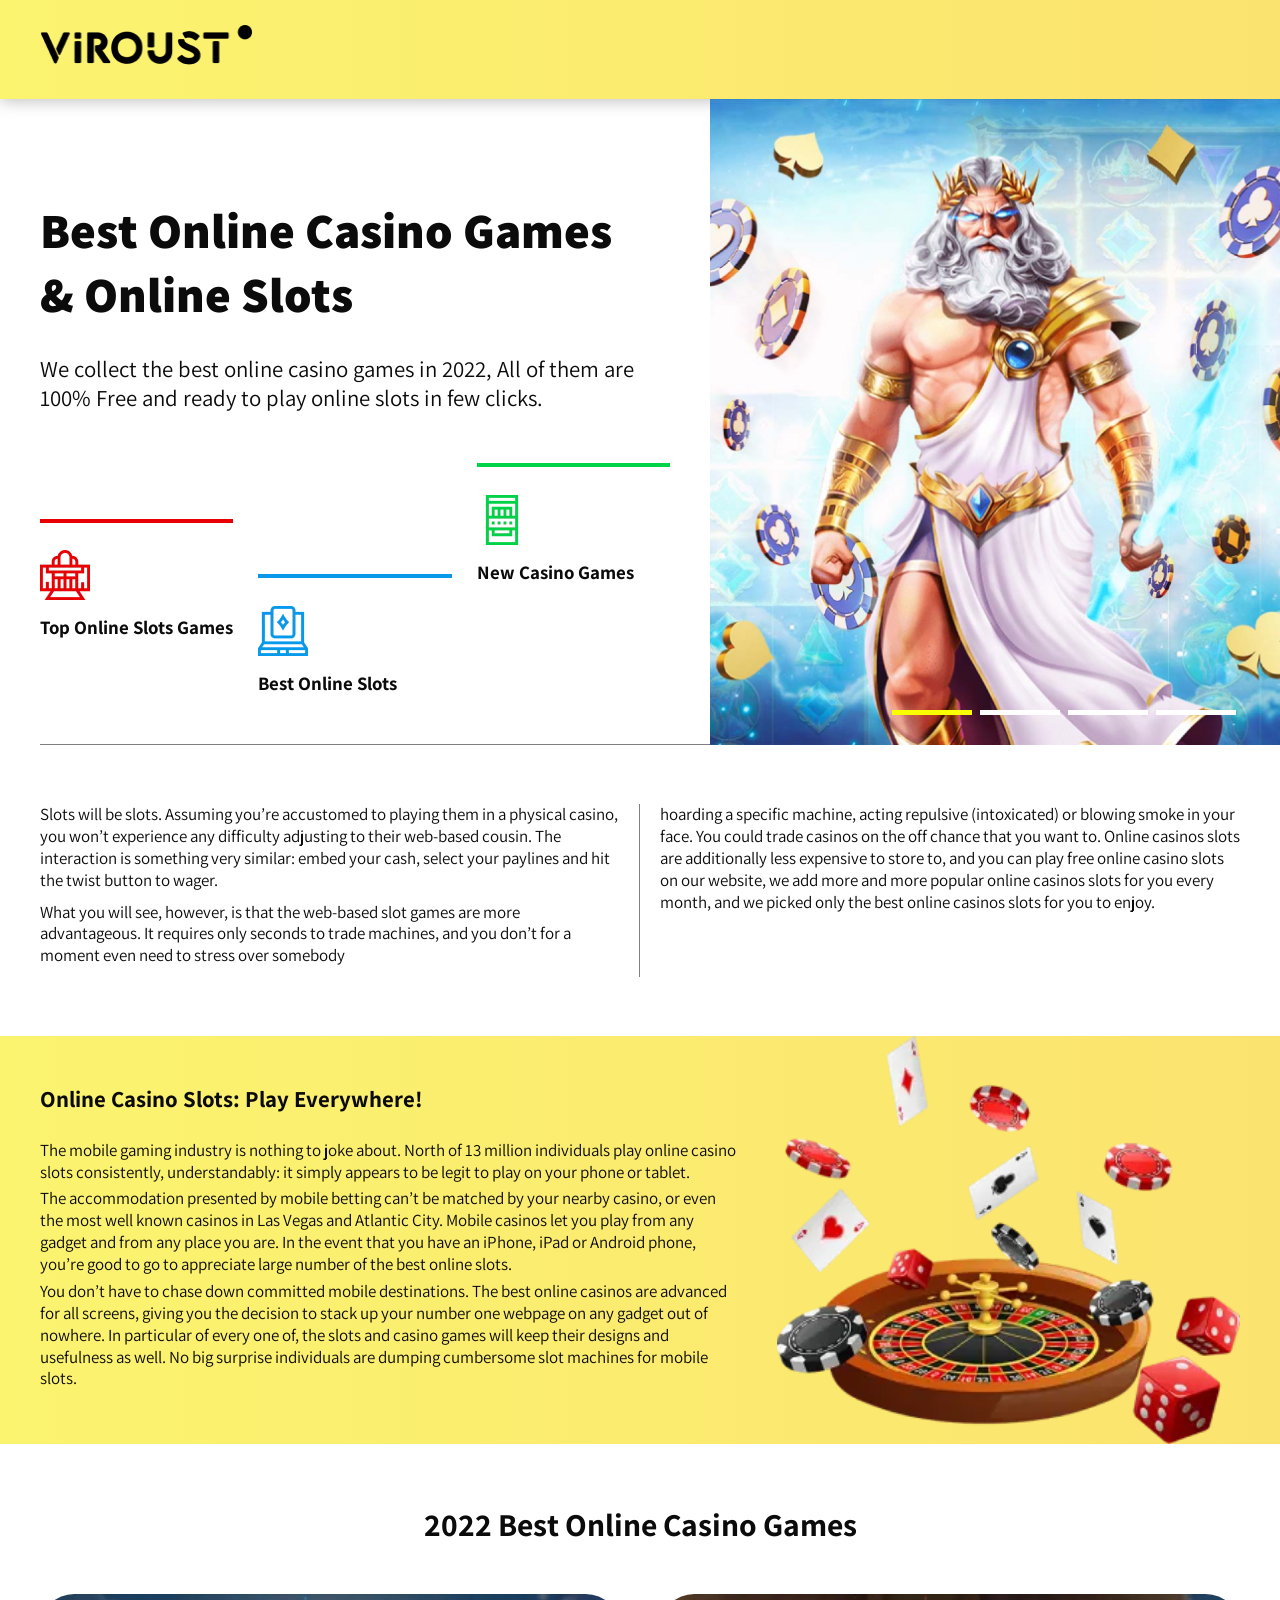
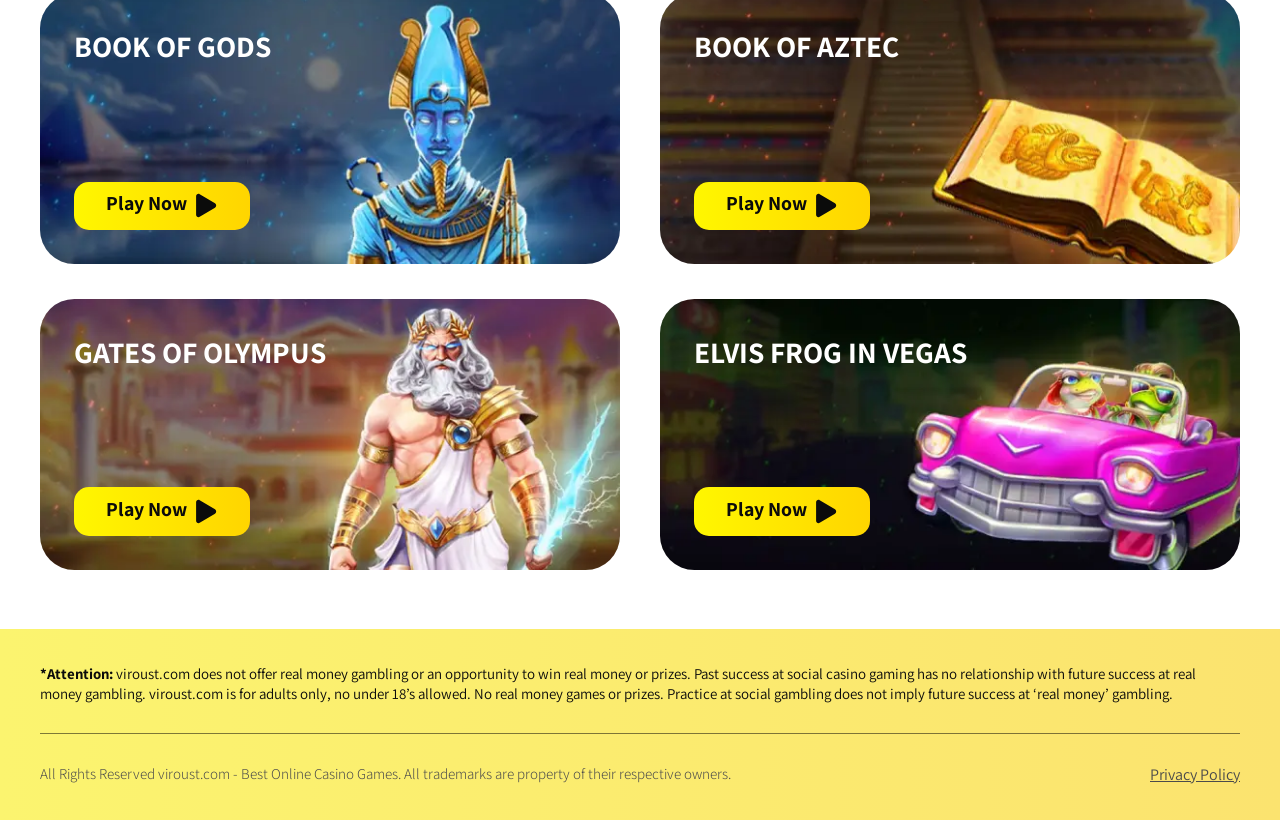
<file: index.html>
<!DOCTYPE html>
<html lang="ru">

<head>
  <link rel="stylesheet" href="./bundles/main.min.css" />
  <meta charset="UTF-8" />
  <meta http-equiv="X-UA-Compatible" content="IE=edge" />
  <meta name="viewport" content="width=device-width, initial-scale=1.0" />
  <link rel="icon" type="image/x-icon" href="./images/favicon.png" />
  <title>Home</title>
</head>

<body>
  <header class="header" id="header">
    <div class="container header__wrapper"> <a class="header__logo" href="index.html">
        <picture>
          <source srcset="./images/logo.webp" type="image/webp"><img loading="lazy" src="./images/logo.png" alt="Logo"
            loading="lazy">
        </picture>
      </a></div>
  </header>
  <main class="index">
    <div class="banner">
      <div class="banner__col-1">
        <h1 class="h1">Best Online Casino Games & Online Slots</h1>
        <p>We collect the best online casino games in 2022, All of them are 100% Free and ready to play online slots in
          few clicks.</p>
        <div class="banner__icons banner__icons-wrap_desk">
          <div class="banner__icon banner__icon_num_1">
            <picture>
              <source srcset="./images/blocks/banner/red.webp" type="image/webp"><img loading="lazy"
                src="./images/blocks/banner/red.png" alt="">
            </picture>
            <h4>Top Online Slots Games </h4>
          </div>
          <div class="banner__icon banner__icon_num_2">
            <picture>
              <source srcset="./images/blocks/banner/blue.webp" type="image/webp"><img loading="lazy"
                src="./images/blocks/banner/blue.png" alt="">
            </picture>
            <h4>Best Online Slots</h4>
          </div>
          <div class="banner__icon banner__icon_num_3">
            <picture>
              <source srcset="./images/blocks/banner/green.webp" type="image/webp"><img loading="lazy"
                src="./images/blocks/banner/green.png" alt="">
            </picture>
            <h4>New Casino Games</h4>
          </div>
        </div>
      </div>
      <div class="banner__col-2">
        <div class="swiper slider">
          <div class="swiper-wrapper">
            <div class="swiper-slide slider__slide" style="background-image: url('./images/blocks/slider/img1.jpg');">
            </div>
            <div class="swiper-slide slider__slide" style="background-image: url('./images/blocks/slider/img2.jpg');">
            </div>
            <div class="swiper-slide slider__slide" style="background-image: url('./images/blocks/slider/img3.jpg');">
            </div>
            <div class="swiper-slide slider__slide"
              style="background-image: url('./images/blocks/slider/img4.jpg');background-position: center bottom !important;">
            </div>
          </div>
          <div class="slider__pagination swiper-pagination"></div>
        </div>
      </div>
      <div class="container banner__icons-wrap_mob">
        <div class="banner__icons">
          <div class="banner__icon banner__icon_num_1">
            <picture>
              <source srcset="./images/blocks/banner/red.webp" type="image/webp"><img loading="lazy"
                src="./images/blocks/banner/red.png" alt="">
            </picture>
            <h4>Top Online Slots Games </h4>
          </div>
          <div class="banner__icon banner__icon_num_2">
            <picture>
              <source srcset="./images/blocks/banner/blue.webp" type="image/webp"><img loading="lazy"
                src="./images/blocks/banner/blue.png" alt="">
            </picture>
            <h4>Best Online Slots</h4>
          </div>
          <div class="banner__icon banner__icon_num_3">
            <picture>
              <source srcset="./images/blocks/banner/green.webp" type="image/webp"><img loading="lazy"
                src="./images/blocks/banner/green.png" alt="">
            </picture>
            <h4>New Casino Games</h4>
          </div>
        </div>
      </div>
    </div>
    <div class="desk">
      <div class="desk__wrapper container container_small">
        <div class="desk__col-1">
          <p class="paragraph">Slots will be slots. Assuming you’re accustomed to playing them in a physical casino, you
            won’t experience any difficulty adjusting to their web-based cousin. The interaction is something very
            similar: embed your cash, select your paylines and hit the twist button to wager.</p>
          <p class="paragraph">What you will see, however, is that the web-based slot games are more advantageous. It
            requires only seconds to trade machines, and you don’t for a moment even need to stress over somebody</p>
        </div>
        <div class="desk__col-2">
          <p class="paragraph">hoarding a specific machine, acting repulsive (intoxicated) or blowing smoke in your
            face. You could trade casinos on the off chance that you want to. Online casinos slots are additionally less
            expensive to store to, and you can play free online casino slots on our website, we add more and more
            popular online casinos slots for you every month, and we picked only the best online casinos slots for you
            to enjoy.</p>
        </div>
      </div>
    </div>
    <div class="online">
      <div class="container online__wrapper">
        <div class="online__content">
          <h3 class="h3">Online Casino Slots: Play Everywhere!</h3>
          <p class="paragraph">The mobile gaming industry is nothing to joke about. North of 13 million individuals play
            online casino slots consistently, understandably: it simply appears to be legit to play on your phone or
            tablet.</p>
          <p class="paragraph">The accommodation presented by mobile betting can’t be matched by your nearby casino, or
            even the most well known casinos in Las Vegas and Atlantic City. Mobile casinos let you play from any gadget
            and from any place you are. In the event that you have an iPhone, iPad or Android phone, you’re good to go
            to appreciate large number of the best online slots.</p>
          <p class="paragraph">You don’t have to chase down committed mobile destinations. The best online casinos are
            advanced for all screens, giving you the decision to stack up your number one webpage on any gadget out of
            nowhere. In particular of every one of, the slots and casino games will keep their designs and usefulness as
            well. No big surprise individuals are dumping cumbersome slot machines for mobile slots.</p>
        </div>
      </div>
    </div>
    <div class="games">
      <div class="container">
        <h2 class="h2">2022 Best Online <br class="games__br" /> Casino Games</h2>
      </div>
      <div class="container games__wrapper">
        <div class="games__game">
          <picture>
            <source srcset="./images/blocks/games/slot-0.webp" type="image/webp"><img loading="lazy"
              src="./images/blocks/games/slot-0.png">
          </picture>
          <div class="games__game-pseudo-el">
            <h3>Book of Gods</h3><a class="games__btn" href="game_1.html">Play now<img loading="lazy"
                src="./images/blocks/games/arrow.svg" alt="arrow"></a>
          </div>
        </div>
        <div class="games__game">
          <picture>
            <source srcset="./images/blocks/games/slot-1.webp" type="image/webp"><img loading="lazy"
              src="./images/blocks/games/slot-1.png">
          </picture>
          <div class="games__game-pseudo-el">
            <h3>Book of Aztec</h3><a class="games__btn" href="game_2.html">Play now<img loading="lazy"
                src="./images/blocks/games/arrow.svg" alt="arrow"></a>
          </div>
        </div>
        <div class="games__game">
          <picture>
            <source srcset="./images/blocks/games/slot-2.webp" type="image/webp"><img loading="lazy"
              src="./images/blocks/games/slot-2.png">
          </picture>
          <div class="games__game-pseudo-el">
            <h3>Gates of <br class="games__game-br" /> Olympus</h3><a class="games__btn" href="game_3.html">Play now<img
                loading="lazy" src="./images/blocks/games/arrow.svg" alt="arrow"></a>
          </div>
        </div>
        <div class="games__game">
          <picture>
            <source srcset="./images/blocks/games/slot-3.webp" type="image/webp"><img loading="lazy"
              src="./images/blocks/games/slot-3.png">
          </picture>
          <div class="games__game-pseudo-el">
            <h3>Elvis Frog in<br class="games__game-br" /> Vegas</h3><a class="games__btn" href="game_4.html">Play
              now<img loading="lazy" src="./images/blocks/games/arrow.svg" alt="arrow"></a>
          </div>
        </div>
      </div>
    </div>
  </main>
</body>
<footer class="footer" id="footer">
  <div class="container container_small footer__wrapper">
    <p class="paragraph"><b>*Attention:</b> viroust.com does not offer real money gambling or an opportunity to win real
      money or prizes. Past success at social casino gaming has no relationship with future success at real money
      gambling. viroust.com is for adults only, no under 18’s allowed. No real money games or prizes. Practice at social
      gambling does not imply future success at ‘real money’ gambling.</p>
    <div class="footer__line"></div>
    <div class="footer__row">
      <p class="paragraph footer__right">All Rights Reserved viroust.com - Best Online Casino Games. All trademarks are
        property of their respective owners.</p><a class="footer__link" href="privacy.html">Privacy Policy</a>
    </div>
  </div>
</footer>
<link rel="preconnect" href="https://fonts.googleapis.com">
<link rel="preconnect" href="https://fonts.gstatic.com" crossorigin>
<link href="https://fonts.googleapis.com/css2?family=Assistant:wght@300;400;700;800&display=swap" rel="stylesheet">
<link rel="stylesheet" href="./vendor/swiper/swiper-bundle.min.css">
<script src="./vendor/swiper/swiper-bundle.min.js"> </script>
<script src="./bundles/app.min.js"></script>
<script>
  let swiper = new Swiper(".slider", {
    slidesPerView: 1,
    pagination: {
      el: '.slider__pagination',
      clickable: true,
    },
    autoplay: {
      delay: 3000,
    },
  });
</script>

</html>
</file>
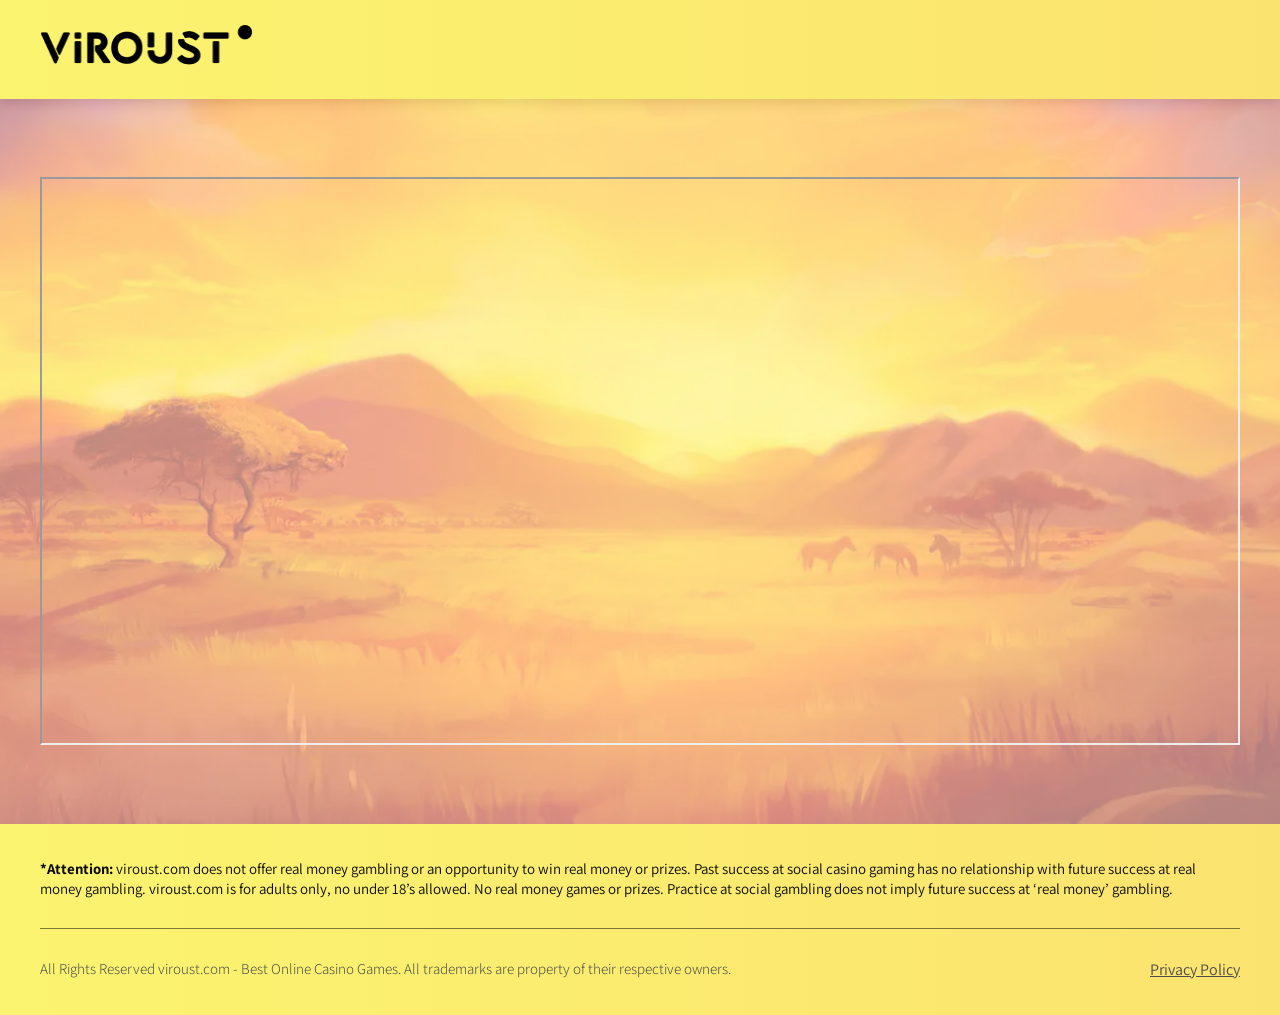
<file: game_1.html>
<!DOCTYPE html>
<html lang="ru">
  <head>
    <link rel="stylesheet" href="./bundles/main.min.css"/>
    <meta charset="UTF-8"/>
    <meta http-equiv="X-UA-Compatible" content="IE=edge"/>
    <meta name="viewport" content="width=device-width, initial-scale=1.0"/>
    <link rel="icon" type="image/x-icon" href="./images/favicon.png"/>
    <title>Book of Gods</title>
    <link rel="stylesheet" href="./bundles/game/game.min.css">
  </head>
  <body>
    <header class="header" id="header">
      <div class="container header__wrapper"> <a class="header__logo" href="index.html"> <picture><source srcset="./images/logo.webp" type="image/webp"><img src="./images/logo.png" alt="Logo" loading="lazy"></picture></a></div>
    </header>
    <main class="game">
      <div class="container"><iframe class="big-game" src="https://ogs-gcm-eu-stage.nyxop.net/gcm/gcm-launcher/launcher.html?gameUrl=https%3A%2F%2Fdga1sy052ek6h.cloudfront.net%2Fhtml5%2Fgcmwrapper.html%3Fenvid%3Deur%26stage%3D1&amp;gameid=bookofgods&amp;operatorid=241&amp;sessionid=Free%3Avjlid4b5slnm86t9s8q7nlajm5q&amp;currency=EUR&amp;lang=&amp;mode=demo&amp;secure=true&amp;type=nextgen&amp;clock=true&amp;device=desktop&amp;lobbyurl=http%3A%2F%2Fdemo.nyxinteractive.com%3Fsession%3D&amp;depositurl=&amp;quality=hq&amp;nyxroot=nogs-gdm-stage.nyxmalta.com/nextgen/&amp;"> </iframe></div>
    </main>
    <footer class="footer" id="footer"> 
      <div class="container container_small footer__wrapper"> 
        <p class="paragraph"><b>*Attention:</b> viroust.com does not offer real money gambling or an opportunity to win real money or prizes. Past success at social casino gaming has no relationship with future success at real money gambling. viroust.com is for adults only, no under 18’s allowed. No real money games or prizes. Practice at social gambling does not imply future success at ‘real money’ gambling.</p>
        <div class="footer__line"></div>
        <div class="footer__row"> 
          <p class="paragraph footer__right">All Rights Reserved viroust.com - Best Online Casino Games. All trademarks are property of their respective owners.</p><a class="footer__link" href="privacy.html">Privacy Policy</a>
        </div>
      </div>
    </footer><link rel="preconnect" href="https://fonts.googleapis.com">
<link rel="preconnect" href="https://fonts.gstatic.com" crossorigin>
<link href="https://fonts.googleapis.com/css2?family=Assistant:wght@300;400;700;800&display=swap" rel="stylesheet">
    <link rel="stylesheet" href="./vendor/swiper/swiper-bundle.min.css">
    <script src="./vendor/swiper/swiper-bundle.min.js"> </script>
    <script src="./bundles/app.min.js"></script>
  </body>
</html>
</file>
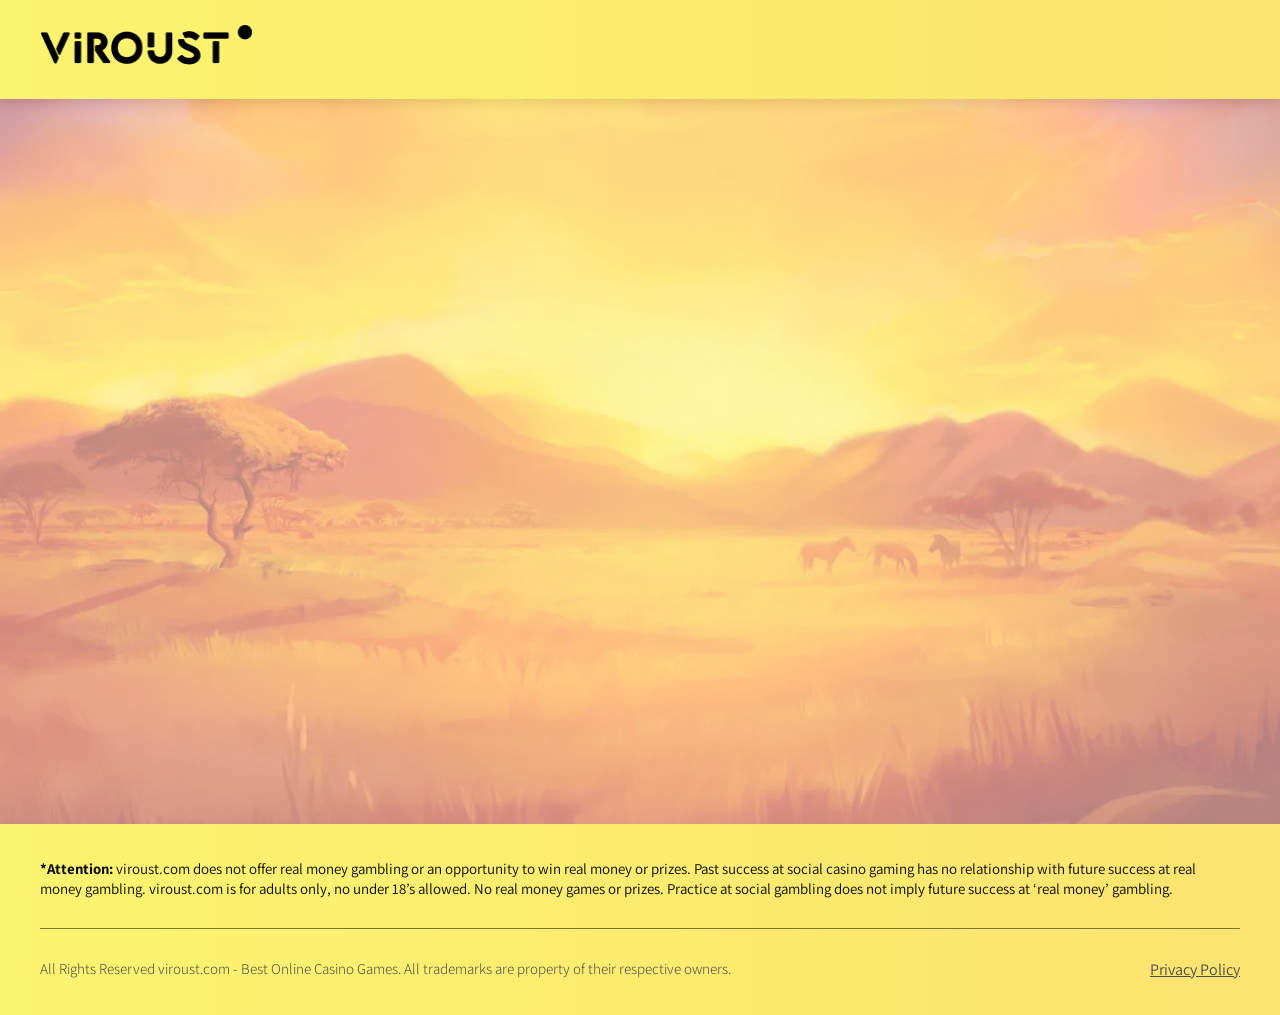
<file: game_2.html>
<!DOCTYPE html>
<html lang="ru">
  <head>
    <link rel="stylesheet" href="./bundles/main.min.css"/>
    <meta charset="UTF-8"/>
    <meta http-equiv="X-UA-Compatible" content="IE=edge"/>
    <meta name="viewport" content="width=device-width, initial-scale=1.0"/>
    <link rel="icon" type="image/x-icon" href="./images/favicon.png"/>
    <title>Book of Aztec</title>
    <link rel="stylesheet" href="./bundles/game/game.min.css">
  </head>
  <body>
    <header class="header" id="header">
      <div class="container header__wrapper"> <a class="header__logo" href="index.html"> <picture><source srcset="./images/logo.webp" type="image/webp"><img src="./images/logo.png" alt="Logo" loading="lazy"></picture></a></div>
    </header>
    <main class="game">
      <div class="container"><iframe class="big-game"  src="https://play-prodcopy.oryxgaming.com/agg_plus_public/launch/wallets/OD1_AMATIC/games/AMATIC_bookofaztec/open?token=PLAY_ZTNlMDgxODktZWVkZC00Y2MzLWFkYjItZDVkY2Q5Mjk0OTI0&amp;languageCode=ENG&amp;playMode=FUN&amp;cage=20" frameborder="0"> </iframe></div>
    </main>
    <footer class="footer" id="footer"> 
      <div class="container container_small footer__wrapper"> 
        <p class="paragraph"><b>*Attention:</b> viroust.com does not offer real money gambling or an opportunity to win real money or prizes. Past success at social casino gaming has no relationship with future success at real money gambling. viroust.com is for adults only, no under 18’s allowed. No real money games or prizes. Practice at social gambling does not imply future success at ‘real money’ gambling.</p>
        <div class="footer__line"></div>
        <div class="footer__row"> 
          <p class="paragraph footer__right">All Rights Reserved viroust.com - Best Online Casino Games. All trademarks are property of their respective owners.</p><a class="footer__link" href="privacy.html">Privacy Policy</a>
        </div>
      </div>
    </footer><link rel="preconnect" href="https://fonts.googleapis.com">
<link rel="preconnect" href="https://fonts.gstatic.com" crossorigin>
<link href="https://fonts.googleapis.com/css2?family=Assistant:wght@300;400;700;800&display=swap" rel="stylesheet">
    <link rel="stylesheet" href="./vendor/swiper/swiper-bundle.min.css">
    <script src="./vendor/swiper/swiper-bundle.min.js"> </script>
    <script src="./bundles/app.min.js"></script>
  </body>
</html>
</file>
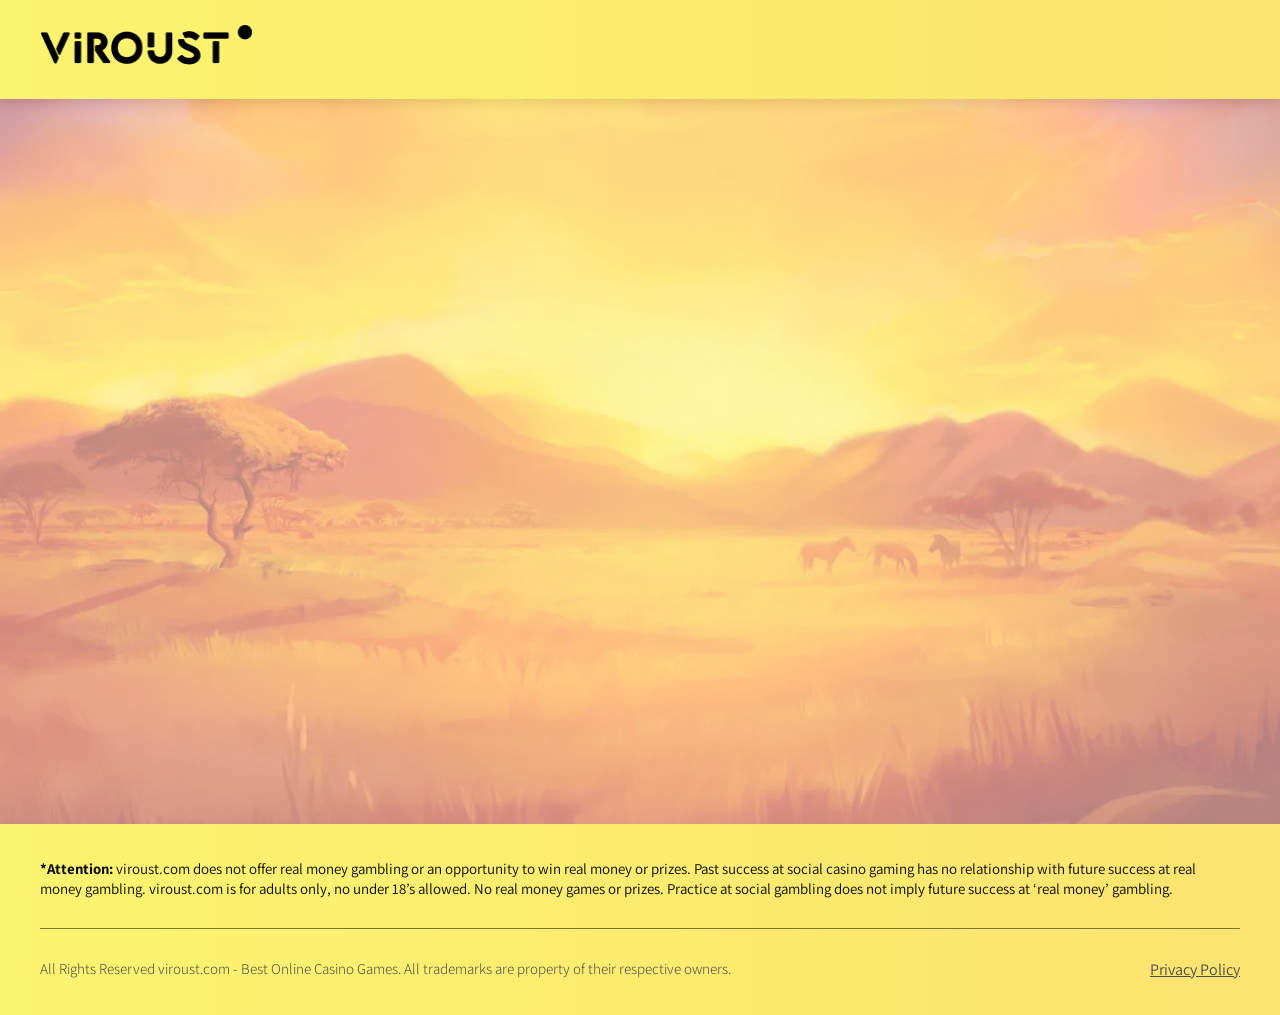
<file: game_3.html>
<!DOCTYPE html>
<html lang="ru">
  <head>
    <link rel="stylesheet" href="./bundles/main.min.css"/>
    <meta charset="UTF-8"/>
    <meta http-equiv="X-UA-Compatible" content="IE=edge"/>
    <meta name="viewport" content="width=device-width, initial-scale=1.0"/>
    <link rel="icon" type="image/x-icon" href="./images/favicon.png"/>
    <title>Gates of Olympus</title>
    <link rel="stylesheet" href="./bundles/game/game.min.css">
  </head>
  <body>
    <header class="header" id="header">
      <div class="container header__wrapper"> <a class="header__logo" href="index.html"> <picture><source srcset="./images/logo.webp" type="image/webp"><img src="./images/logo.png" alt="Logo" loading="lazy"></picture></a></div>
    </header>
    <main class="game">
      <div class="container"><iframe src="https://demogamesfree.pragmaticplay.net/gs2c/openGame.do?gameSymbol=vs20olympgate&amp;websiteUrl=https%3A%2F%2Fdemogamesfree.pragmaticplay.net&amp;jurisdiction=99&amp;lobby_url=https%3A%2F%2Fwww.pragmaticplay.com%2Fen%2F&amp;lang=EN&amp;cur=USD" frameborder="0" class="big-game" > </iframe></div>
    </main>
    <footer class="footer" id="footer"> 
      <div class="container container_small footer__wrapper"> 
        <p class="paragraph"><b>*Attention:</b> viroust.com does not offer real money gambling or an opportunity to win real money or prizes. Past success at social casino gaming has no relationship with future success at real money gambling. viroust.com is for adults only, no under 18’s allowed. No real money games or prizes. Practice at social gambling does not imply future success at ‘real money’ gambling.</p>
        <div class="footer__line"></div>
        <div class="footer__row"> 
          <p class="paragraph footer__right">All Rights Reserved viroust.com - Best Online Casino Games. All trademarks are property of their respective owners.</p><a class="footer__link" href="privacy.html">Privacy Policy</a>
        </div>
      </div>
    </footer><link rel="preconnect" href="https://fonts.googleapis.com">
<link rel="preconnect" href="https://fonts.gstatic.com" crossorigin>
<link href="https://fonts.googleapis.com/css2?family=Assistant:wght@300;400;700;800&display=swap" rel="stylesheet">
    <link rel="stylesheet" href="./vendor/swiper/swiper-bundle.min.css">
    <script src="./vendor/swiper/swiper-bundle.min.js"> </script>
    <script src="./bundles/app.min.js"></script>
  </body>
</html>
</file>
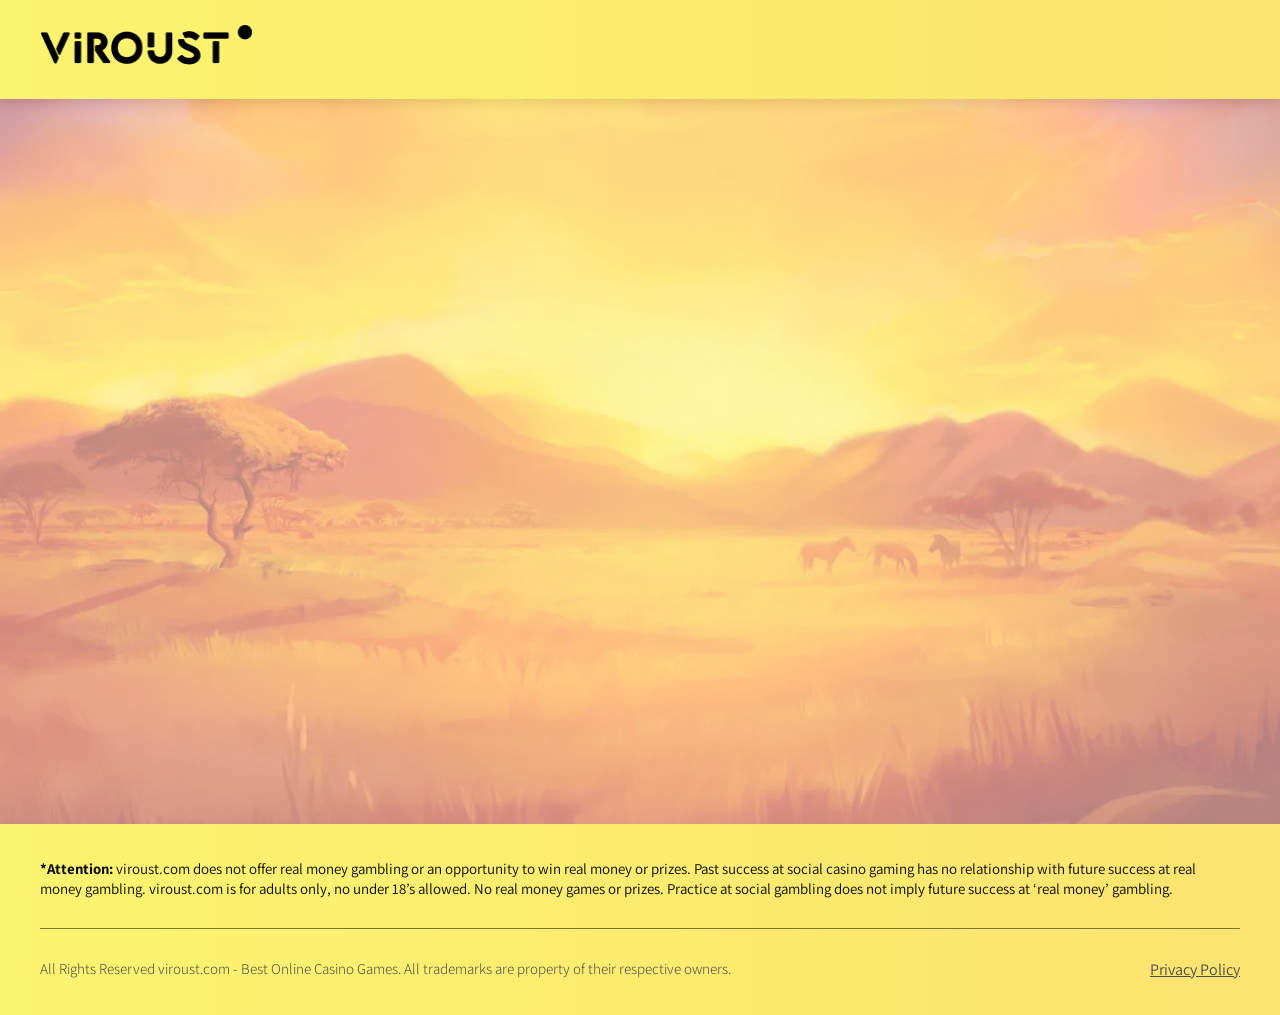
<file: game_4.html>
<!DOCTYPE html>
<html lang="ru">
  <head>
    <link rel="stylesheet" href="./bundles/main.min.css"/>
    <meta charset="UTF-8"/>
    <meta http-equiv="X-UA-Compatible" content="IE=edge"/>
    <meta name="viewport" content="width=device-width, initial-scale=1.0"/>
    <link rel="icon" type="image/x-icon" href="./images/favicon.png"/>
    <title>Elvis Frog in Vegas</title>
    <link rel="stylesheet" href="./bundles/game/game.min.css">
  </head>
  <body>
    <header class="header" id="header">
      <div class="container header__wrapper"> <a class="header__logo" href="index.html"> <picture><source srcset="./images/logo.webp" type="image/webp"><img src="./images/logo.png" alt="Logo" loading="lazy"></picture></a></div>
    </header>
    <main class="game">
      <div class="container"><iframe class="big-game"  src="https://bgaming-network.com/games/ElvisFrog/FUN?play_token=9547f6f2-73e9-4389-8915-ca190f38c8af" frameborder="0"> </iframe></div>
    </main>
    <footer class="footer" id="footer"> 
      <div class="container container_small footer__wrapper"> 
        <p class="paragraph"><b>*Attention:</b> viroust.com does not offer real money gambling or an opportunity to win real money or prizes. Past success at social casino gaming has no relationship with future success at real money gambling. viroust.com is for adults only, no under 18’s allowed. No real money games or prizes. Practice at social gambling does not imply future success at ‘real money’ gambling.</p>
        <div class="footer__line"></div>
        <div class="footer__row"> 
          <p class="paragraph footer__right">All Rights Reserved viroust.com - Best Online Casino Games. All trademarks are property of their respective owners.</p><a class="footer__link" href="privacy.html">Privacy Policy</a>
        </div>
      </div>
    </footer><link rel="preconnect" href="https://fonts.googleapis.com">
<link rel="preconnect" href="https://fonts.gstatic.com" crossorigin>
<link href="https://fonts.googleapis.com/css2?family=Assistant:wght@300;400;700;800&display=swap" rel="stylesheet">
    <link rel="stylesheet" href="./vendor/swiper/swiper-bundle.min.css">
    <script src="./vendor/swiper/swiper-bundle.min.js"> </script>
    <script src="./bundles/app.min.js"></script>
  </body>
</html>
</file>
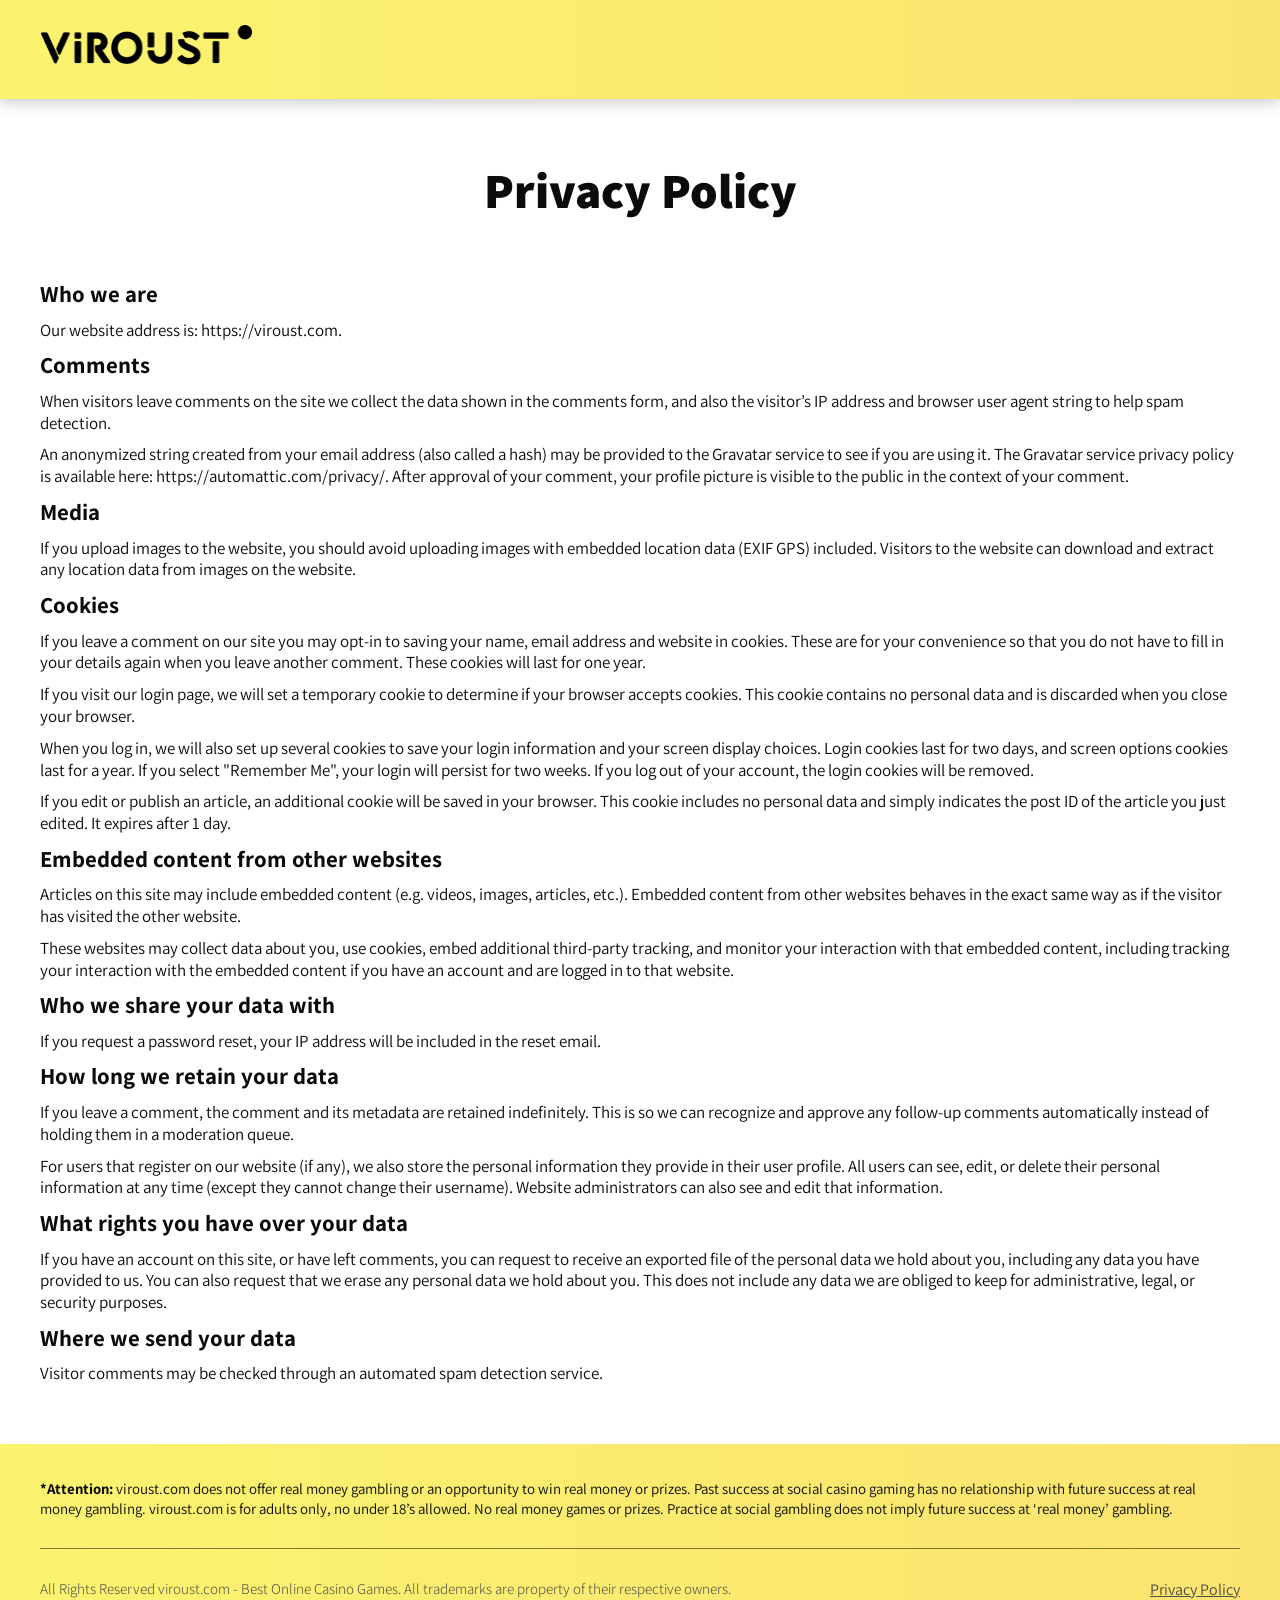
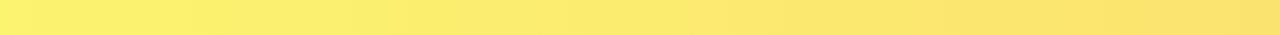
<file: privacy.html>
<!DOCTYPE html>
<html lang="ru">
  <head>
    <link rel="stylesheet" href="./bundles/main.min.css"/>
    <meta charset="UTF-8"/>
    <meta http-equiv="X-UA-Compatible" content="IE=edge"/>
    <meta name="viewport" content="width=device-width, initial-scale=1.0"/>
    <link rel="icon" type="image/x-icon" href="./images/favicon.png"/>
    <title>Page</title>
    <link rel="stylesheet" href="./bundles/privacy/privacy.min.css">
  </head>
  <body>
    <header class="header" id="header">
      <div class="container header__wrapper"> <a class="header__logo" href="index.html"> <picture><source srcset="./images/logo.webp" type="image/webp"><img src="./images/logo.png" alt="Logo" loading="lazy"></picture></a></div>
    </header>
    <main class="privacy">
      <div class="container">
        <h1 class="h1">Privacy Policy</h1>
      </div>
      <div class="container content">
        <h3 class="h3">Who we are</h3>
        <p class="paragraph">Our website address is: https://viroust.com.</p>
        <h3 class="h3">Comments</h3>
        <p class="paragraph">When visitors leave comments on the site we collect the data shown in the comments form, and also the visitor’s IP address and browser user agent string to help spam detection.</p>
        <p class="paragraph">An anonymized string created from your email address (also called a hash) may be provided to the Gravatar service to see if you are using it. The Gravatar service privacy policy is available here: https://automattic.com/privacy/. After approval of your comment, your profile picture is visible to the public in the context of your comment.</p>
        <h3 class="h3">Media</h3>
        <p class="paragraph">If you upload images to the website, you should avoid uploading images with embedded location data (EXIF GPS) included. Visitors to the website can download and extract any location data from images on the website.</p>
        <h3 class="h3">Cookies</h3>
        <p class="paragraph">If you leave a comment on our site you may opt-in to saving your name, email address and website in cookies. These are for your convenience so that you do not have to fill in your details again when you leave another comment. These cookies will last for one year.</p>
        <p class="paragraph">If you visit our login page, we will set a temporary cookie to determine if your browser accepts cookies. This cookie contains no personal data and is discarded when you close your browser.</p>
        <p class="paragraph">When you log in, we will also set up several cookies to save your login information and your screen display choices. Login cookies last for two days, and screen options cookies last for a year. If you select "Remember Me", your login will persist for two weeks. If you log out of your account, the login cookies will be removed.</p>
        <p class="paragraph">If you edit or publish an article, an additional cookie will be saved in your browser. This cookie includes no personal data and simply indicates the post ID of the article you just edited. It expires after 1 day.</p>
        <h3 class="h3">Embedded content from other websites</h3>
        <p class="paragraph">Articles on this site may include embedded content (e.g. videos, images, articles, etc.). Embedded content from other websites behaves in the exact same way as if the visitor has visited the other website.</p>
        <p class="paragraph">These websites may collect data about you, use cookies, embed additional third-party tracking, and monitor your interaction with that embedded content, including tracking your interaction with the embedded content if you have an account and are logged in to that website.</p>
        <h3 class="h3">Who we share your data with</h3>
        <p class="paragraph">If you request a password reset, your IP address will be included in the reset email.</p>
        <h3 class="h3">How long we retain your data</h3>
        <p class="paragraph">If you leave a comment, the comment and its metadata are retained indefinitely. This is so we can recognize and approve any follow-up comments automatically instead of holding them in a moderation queue.</p>
        <p class="paragraph">For users that register on our website (if any), we also store the personal information they provide in their user profile. All users can see, edit, or delete their personal information at any time (except they cannot change their username). Website administrators can also see and edit that information.</p>
        <h3 class="h3">What rights you have over your data</h3>
        <p class="paragraph">If you have an account on this site, or have left comments, you can request to receive an exported file of the personal data we hold about you, including any data you have provided to us. You can also request that we erase any personal data we hold about you. This does not include any data we are obliged to keep for administrative, legal, or security purposes.</p>
        <h3 class="h3">Where we send your data</h3>
        <p class="paragraph">Visitor comments may be checked through an automated spam detection service.</p>
      </div>
    </main>
    <footer class="footer" id="footer"> 
      <div class="container container_small footer__wrapper"> 
        <p class="paragraph"><b>*Attention:</b> viroust.com does not offer real money gambling or an opportunity to win real money or prizes. Past success at social casino gaming has no relationship with future success at real money gambling. viroust.com is for adults only, no under 18’s allowed. No real money games or prizes. Practice at social gambling does not imply future success at ‘real money’ gambling.</p>
        <div class="footer__line"></div>
        <div class="footer__row"> 
          <p class="paragraph footer__right">All Rights Reserved viroust.com - Best Online Casino Games. All trademarks are property of their respective owners.</p><a class="footer__link" href="privacy.html">Privacy Policy</a>
        </div>
      </div>
    </footer><link rel="preconnect" href="https://fonts.googleapis.com">
<link rel="preconnect" href="https://fonts.gstatic.com" crossorigin>
<link href="https://fonts.googleapis.com/css2?family=Assistant:wght@300;400;700;800&display=swap" rel="stylesheet">
    <link rel="stylesheet" href="./vendor/swiper/swiper-bundle.min.css">
    <script src="./vendor/swiper/swiper-bundle.min.js"> </script>
    <script src="./bundles/app.min.js"></script>
  </body>
</html>
</file>
<file: bundles/main.min.css>
*{padding:0;margin:0;-webkit-box-sizing:border-box;box-sizing:border-box;font-family:Assistant,sans-serif}div,footer,form,header,main{display:-webkit-box;display:-ms-flexbox;display:flex}body,html{width:100%;height:auto}html{overflow-x:hidden;scroll-behavior:smooth}body,html,html a{-webkit-font-smoothing:antialiased}body{margin:0;padding:0}body,html,main{-webkit-box-orient:vertical;-webkit-box-direction:normal;-ms-flex-direction:column;flex-direction:column}a{text-decoration:none}ul{display:block;list-style-type:none;-webkit-margin-before:0;margin-block-start:0;-webkit-margin-after:0;margin-block-end:0;-webkit-margin-start:0;margin-inline-start:0;-webkit-margin-end:0;margin-inline-end:0;-webkit-padding-start:0;padding-inline-start:0}:active,:focus{outline:0}button,input{outline:0}.banner{height:100%!important}.banner__col-1{width:100%;-webkit-box-orient:vertical;-webkit-box-direction:normal;-ms-flex-direction:column;flex-direction:column;-webkit-box-pack:end;-ms-flex-pack:end;justify-content:flex-end;margin:0;margin-left:auto}.banner__col-1 h1{max-width:578px}.banner__col-2{margin:0;padding:0}.banner p{margin-top:30px;font-family:Assistant;font-style:normal;font-weight:400;font-size:23px;line-height:130.4347826087%;color:#0b0b0b}.banner__icons{padding:50px;padding-left:0!important;padding-right:0!important;position:relative}.banner__icons::after{display:block;content:"";position:absolute;bottom:0;background:rgba(0,0,0,.5);height:1px;width:100%}.banner__icon{-webkit-box-orient:vertical;-webkit-box-direction:normal;-ms-flex-direction:column;flex-direction:column;width:100%}.banner__icon img,.banner__icon source{height:50px;width:50px;margin-top:28px;margin-bottom:10px}.banner__icon_num_1{border-top:4px solid #e80000;-ms-flex-item-align:center;-ms-grid-row-align:center;align-self:center}.banner__icon_num_2{border-top:4px solid #0899eb;-ms-flex-item-align:end;align-self:flex-end}.banner__icon_num_3{border-top:4px solid #00d348;-ms-flex-item-align:start;align-self:flex-start}.banner__icon h4{font-family:Assistant;font-style:normal;font-weight:700;line-height:131.5789473684%;color:#0b0b0b;font-size:19px}.container{margin:0 auto;-webkit-box-orient:vertical;-webkit-box-direction:normal;-ms-flex-direction:column;flex-direction:column}.desk{margin:60px;margin-left:0!important;margin-right:0!important}.desk__col-1{position:relative}.desk__col-1::after{display:block;content:"";position:absolute;bottom:0;top:0;right:-20px;background:rgba(0,0,0,.5);width:1px;height:100%}.desk__col-1,.desk__col-2{-webkit-box-orient:vertical;-webkit-box-direction:normal;-ms-flex-direction:column;flex-direction:column}.desk__col-1 p,.desk__col-2 p{margin-bottom:10px}.footer{display:-webkit-box;display:-ms-flexbox;display:flex;-webkit-box-orient:vertical;-webkit-box-direction:normal;-ms-flex-direction:column;flex-direction:column;-webkit-box-align:center;-ms-flex-align:center;align-items:center;gap:0;margin-top:auto;background:-webkit-gradient(linear,left top,right top,from(#fbf46f),to(#fbe36f));background:-o-linear-gradient(left,#fbf46f 0,#fbe36f 100%);background:linear-gradient(90deg,#fbf46f 0,#fbe36f 100%)}.footer__wrapper{display:-ms-grid;display:grid;-ms-grid-columns:1fr;grid-template-columns:1fr;-ms-grid-rows:(auto)[3];grid-template-rows:repeat(3,auto);grid-row-gap:30px;padding-top:calc(30px + 5 * (100vw - 360px)/ 960)!important;padding-bottom:calc(40px + -5 * (100vw - 360px)/ 960)!important}.footer__line{background:rgba(0,0,0,.5);height:1px;width:100%}.footer p{font-size:15px;line-height:133.3333333333%;color:#0b0b0b}.footer__row{display:-webkit-box;display:-ms-flexbox;display:flex;-webkit-box-orient:horizontal;-webkit-box-direction:normal;-ms-flex-direction:row;flex-direction:row;-webkit-box-pack:justify;-ms-flex-pack:justify;justify-content:space-between;-webkit-box-align:center;-ms-flex-align:center;align-items:center}.footer__right{font-weight:300!important;color:#4b4b4b!important}.footer__link{font-weight:400;-webkit-text-decoration-line:underline;text-decoration-line:underline;color:#4b4b4b!important}.games{-webkit-box-orient:vertical;-webkit-box-direction:normal;-ms-flex-direction:column;flex-direction:column}.games .h2{text-align:center;margin:auto;margin-top:60px;margin-bottom:50px}.games__br{display:none}.games__wrapper{margin-bottom:60px}.games__game{display:-webkit-box;display:-ms-flexbox;display:flex;position:relative;border-radius:35px;overflow:hidden}.games__game img{width:100%;height:auto}.games__game-br{display:none}.games__game-pseudo-el{display:-webkit-box;display:-ms-flexbox;display:flex;-webkit-box-orient:vertical;-webkit-box-direction:normal;-ms-flex-direction:column;flex-direction:column;-webkit-box-pack:justify;-ms-flex-pack:justify;justify-content:space-between;-webkit-box-align:flex-stert;-ms-flex-align:flex-stert;align-items:flex-stert;position:absolute;top:0;left:0;width:100%;height:100%;z-index:99;padding-top:35px;padding-bottom:35px;padding-left:35px;padding-right:35px}.games__game-pseudo-el h3{font-family:Assistant;font-style:normal;font-weight:700;font-size:30px;line-height:130%;text-transform:uppercase;color:#fff}.games__btn{display:-webkit-box;display:-ms-flexbox;display:flex;font-family:Assistant;font-style:normal;font-weight:700;font-size:17px;font-size:20px;line-height:110%;text-transform:capitalize;color:#0b0b0b;padding:12px;padding-left:32px;padding-right:32px;background:-webkit-gradient(linear,left top,right top,from(#fff700),to(#ffd500));background:-o-linear-gradient(left,#fff700 0,#ffd500 100%);background:linear-gradient(90deg,#fff700 0,#ffd500 100%);border-radius:15px;width:-webkit-fit-content;width:-moz-fit-content;width:fit-content;-webkit-transition:.3s;-o-transition:.3s;transition:.3s;position:relative}.games__btn:hover{opacity:.8}.games__btn img{width:25px;height:25px;margin-left:7px}.games picture{display:-webkit-box;display:-ms-flexbox;display:flex}.h1{font-family:Assistant;font-style:normal;font-weight:800;font-size:50px;line-height:130%;color:#0b0b0b}.h2{font-family:Assistant;font-style:normal;font-weight:700;font-size:32px;line-height:130.4347826087%;color:#0b0b0b}.h3{font-family:Assistant;font-style:normal;font-weight:700;font-size:23px;font-size:23px;line-height:130.4347826087%;color:#0b0b0b}.header{display:-webkit-box;display:-ms-flexbox;display:flex;-webkit-box-orient:horizontal;-webkit-box-direction:normal;-ms-flex-direction:row;flex-direction:row;-webkit-box-pack:justify;-ms-flex-pack:justify;justify-content:space-between;-webkit-box-align:center;-ms-flex-align:center;align-items:center;gap:0;height:100px;-webkit-box-shadow:0 2px 15px rgba(0,0,0,.25);box-shadow:0 2px 15px rgba(0,0,0,.25);background:-webkit-gradient(linear,left top,right top,from(#fbf46f),to(#fbe36f));background:-o-linear-gradient(left,#fbf46f 0,#fbe36f 100%);background:linear-gradient(90deg,#fbf46f 0,#fbe36f 100%);z-index:99999}.header__wrapper{display:-webkit-box;display:-ms-flexbox;display:flex;-webkit-box-orient:horizontal;-webkit-box-direction:normal;-ms-flex-direction:row;flex-direction:row;-webkit-box-pack:justify;-ms-flex-pack:justify;justify-content:space-between;-webkit-box-align:center;-ms-flex-align:center;align-items:center;gap:0}.header__logo{display:-webkit-box;display:-ms-flexbox;display:flex}.header__logo img{height:44px;width:215px}.online{background:-webkit-gradient(linear,left top,right top,from(#fbf46f),to(#fbe36f));background:-o-linear-gradient(left,#fbf46f 0,#fbe36f 100%);background:linear-gradient(90deg,#fbf46f 0,#fbe36f 100%)}.no-webp .online__wrapper{background-image:url(../images/blocks/online/bg.png)}.online__wrapper{padding-top:calc(30px + 20 * (100vw - 360px)/ 960)!important;padding-bottom:calc(30px + 20 * (100vw - 360px)/ 960)!important;background-repeat:no-repeat}.online__content{-webkit-box-orient:vertical;-webkit-box-direction:normal;-ms-flex-direction:column;flex-direction:column}.online__content p{margin-bottom:5px}.online h3{margin-bottom:25px}.paragraph{font-family:Assistant;font-style:normal;font-weight:400;font-size:17px;line-height:129.4117647059%;color:#0b0b0b}.slider{position:relative}.slider__slide{background-repeat:no-repeat!important;background-size:cover!important;background-position:center top!important}.slider__pagination{position:absolute;width:-webkit-fit-content!important;width:-moz-fit-content!important;width:fit-content!important;left:calc(50% - 96px)!important;bottom:30px!important}.slider .swiper-pagination-bullet{height:2px;width:40px;background:#fff;border-radius:0!important;opacity:1!important}.slider .swiper-pagination-bullet-active{background:#faff00}.swiper{width:100%;height:100%}.swiper-slide{text-align:center;font-size:18px;background:#fff;display:-webkit-box;display:-ms-flexbox;display:flex;-webkit-box-pack:center;-ms-flex-pack:center;justify-content:center;-webkit-box-align:center;-ms-flex-align:center;align-items:center}.swiper-slide img{display:block;width:100%;height:100%;-o-object-fit:cover;object-fit:cover}@media (min-width:767px){.banner__icons{display:-webkit-box;display:-ms-flexbox;display:flex;-webkit-box-orient:horizontal;-webkit-box-direction:normal;-ms-flex-direction:row;flex-direction:row;-webkit-box-pack:stretch;-ms-flex-pack:stretch;justify-content:stretch;-webkit-box-align:center;-ms-flex-align:center;align-items:center;gap:25px;height:332px}.games__wrapper{display:-ms-grid;display:grid;-ms-grid-columns:(1fr)[2];grid-template-columns:repeat(2,1fr);grid-row-gap:35px;grid-column-gap:40px;-ms-grid-rows:(1fr)[2];grid-template-rows:repeat(2,1fr)}}@media (min-width:1104px){.banner{-webkit-box-orient:horizontal;-webkit-box-direction:normal;-ms-flex-direction:row;flex-direction:row}.banner__col-1 h1{margin-top:100px}.banner__col-1{width:730px!important;padding:0 40px}.banner__col-2{width:50%!important}.banner__col-2{width:calc(50% - 70px)!important}.banner__icons::after{right:-40px;width:calc(100% + 40px)}.banner__icons-wrap_mob{display:none!important}.banner__icons-wrap_desk{display:-webkit-box;display:-ms-flexbox;display:flex}.container{width:100%;padding:0 40px}.desk__wrapper{display:-ms-grid;display:grid;-ms-grid-columns:(1fr)[2];grid-template-columns:repeat(2,1fr);grid-column-gap:40px}.online__wrapper{background-size:auto 100%;background-position:right 40px center}.online__content{max-width:700px}.slider__pagination{right:40px!important;left:auto!important}.slider .swiper-pagination-bullet{height:5px;width:80px}}@media (min-width:1400px){.container{width:1320px;padding:0 40px}.container_small{width:1040px;padding:0}}@media (max-width:1320px){.banner p{margin-top:calc(10px + 20 * ((100vw - 360px)/ 960))}.banner p{font-size:calc(17px + 6 * ((100vw - 360px)/ 960))}.banner__icons{padding:calc(40px + 10 * ((100vw - 360px)/ 960))}.banner__icon img,.banner__icon source{margin-top:calc(15px + 13 * ((100vw - 360px)/ 960))}.banner__icon h4{font-size:calc(18px + 1 * ((100vw - 360px)/ 960))}.desk{margin:calc(40px + 20 * ((100vw - 360px)/ 960))}.desk__col-1 p,.desk__col-2 p{margin-bottom:calc(7px + 3 * ((100vw - 360px)/ 960))}.footer__wrapper{grid-row-gap:calc(20px + 10 * ((100vw - 360px)/ 960))}.footer p{font-size:calc(14px + 1 * ((100vw - 360px)/ 960))}.games .h2{margin-top:calc(40px + 20 * ((100vw - 360px)/ 960))}.games .h2{margin-bottom:calc(20px + 30 * ((100vw - 360px)/ 960))}.games__wrapper{margin-bottom:calc(40px + 20 * ((100vw - 360px)/ 960))}.games__game{border-radius:calc(20px + 15 * ((100vw - 360px)/ 960))}.games__game-pseudo-el{padding-top:calc(20px + 15 * ((100vw - 360px)/ 960))}.games__game-pseudo-el{padding-bottom:calc(20px + 15 * ((100vw - 360px)/ 960))}.games__game-pseudo-el{padding-left:calc(15px + 20 * ((100vw - 360px)/ 960))}.games__game-pseudo-el{padding-right:calc(15px + 20 * ((100vw - 360px)/ 960))}.games__game-pseudo-el h3{font-size:calc(22px + 8 * ((100vw - 360px)/ 960))}.games__btn{font-size:calc(17px + 3 * ((100vw - 360px)/ 960))}.games__btn{padding:calc(8px + 4 * ((100vw - 360px)/ 960))}.games__btn{padding-left:calc(18px + 14 * ((100vw - 360px)/ 960))}.games__btn{padding-right:calc(18px + 14 * ((100vw - 360px)/ 960))}.games__btn img{width:calc(18px + 7 * ((100vw - 360px)/ 960))}.games__btn img{height:calc(18px + 7 * ((100vw - 360px)/ 960))}.h1{font-size:calc(32px + 18 * ((100vw - 360px)/ 960))}.h2{font-size:calc(28px + 4 * ((100vw - 360px)/ 960))}.h3{font-size:calc(20px + 3 * ((100vw - 360px)/ 960))}.header{height:calc(70px + 30 * ((100vw - 360px)/ 960))}.header__logo img{height:calc(30.5px + 13.5 * ((100vw - 360px)/ 960))}.header__logo img{width:calc(150px + 65 * ((100vw - 360px)/ 960))}.online h3{margin-bottom:calc(15px + 10 * ((100vw - 360px)/ 960))}.paragraph{font-size:calc(16px + 1 * ((100vw - 360px)/ 960))}}@media (max-width:1104px){.banner{-webkit-box-orient:vertical;-webkit-box-direction:normal;-ms-flex-direction:column;flex-direction:column}.banner__col-1{width:100%;padding:0 20px}.banner__col-2{width:100%;height:100%}.banner__col-2{width:100%}.banner__icons-wrap_mob{display:-webkit-box;display:-ms-flexbox;display:flex}.banner__icons-wrap_desk{display:none!important}.container{width:100%;padding:0 20px}.desk__wrapper{-webkit-box-orient:vertical;-webkit-box-direction:normal;-ms-flex-direction:column;flex-direction:column}.desk__col-1::after{content:none}.footer__wrapper{text-align:center;-webkit-box-align:center;-ms-flex-align:center;align-items:center}.footer__row{display:-ms-grid;display:grid;-ms-grid-columns:1fr;grid-template-columns:1fr;grid-row-gap:15px}.h1{margin-top:25px}.header__logo{-ms-flex-item-align:center;-ms-grid-row-align:center;align-self:center;margin:0 auto}.online__wrapper{background-size:320px auto;background-position:center bottom 30px}.online__content{padding-bottom:312px}.slider{height:100vw!important;margin-top:25px}.slider .swiper{height:360px!important}}@media (max-width:767px){.banner__icons{display:-webkit-box;display:-ms-flexbox;display:flex;-webkit-box-orient:horizontal;-webkit-box-direction:normal;-ms-flex-direction:row;flex-direction:row;-ms-flex-wrap:wrap;flex-wrap:wrap;-webkit-box-pack:center;-ms-flex-pack:center;justify-content:center}.banner__icon{-ms-flex-item-align:start!important;align-self:flex-start!important;width:calc(50% - 10px);border-top-width:3px!important}.banner__icon h4{max-width:150px;-ms-flex-item-align:center;-ms-grid-row-align:center;align-self:center;margin-left:auto;margin-right:auto;text-align:center}.banner__icon img,.banner__icon picture,.banner__icon source{margin-left:auto!important;margin-right:auto!important}.banner__icon picture{width:-webkit-fit-content;width:-moz-fit-content;width:fit-content}.banner__icon_num_1{margin-right:20px;margin-bottom:20px}.games__br{display:inline}.games__wrapper{display:-ms-grid;display:grid;-ms-grid-columns:1fr;grid-template-columns:1fr;grid-row-gap:25px;-ms-grid-rows:(1fr)[4];grid-template-rows:repeat(4,1fr)}.games__game-br{display:inline}}@media (min-width:1104px) and (max-width:1320px){.banner__col-1 h1{margin-top:calc(70px + 30 * ((100vw - 360px)/ 960))}}@media (min-width:767px) and (max-width:1320px){.banner__icons{height:calc(312px + 20 * ((100vw - 360px)/ 960))}}.webp .online__wrapper{background-image:url(../images/blocks/online/bg.webp)}
</file>
<file: bundles/game/game.min.css>
.no-webp .game{background-image:url(../../images/game-bg.png)}.game{background-repeat:no-repeat;background-size:cover;background-position:center center}.game .container .big-game{width:100%;height:56%;margin:80px;margin-left:0!important;margin-right:0!important;height:585px}@media (max-width:1320px){.game .container .big-game{margin:calc(45px + 35 * ((100vw - 360px)/ 960))}.game .container .big-game{height:calc(180px + 405 * ((100vw - 360px)/ 960))}}.webp .game{background-image:url(../../images/game-bg.webp)}
</file>
<file: bundles/privacy/privacy.min.css>
.privacy .h1{margin:60px;margin-left:auto;margin-right:auto;text-align:center}.privacy .content{display:-ms-grid;display:grid;-ms-grid-columns:1fr;grid-template-columns:1fr;grid-row-gap:10px;margin-bottom:60px}.privacy .content *{margin:0}@media (max-width:1320px){.privacy .h1{margin:calc(30px + 30 * ((100vw - 360px)/ 960))}.privacy .content{grid-row-gap:calc(5px + 5 * ((100vw - 360px)/ 960))}.privacy .content{margin-bottom:calc(30px + 30 * ((100vw - 360px)/ 960))}}
</file>
